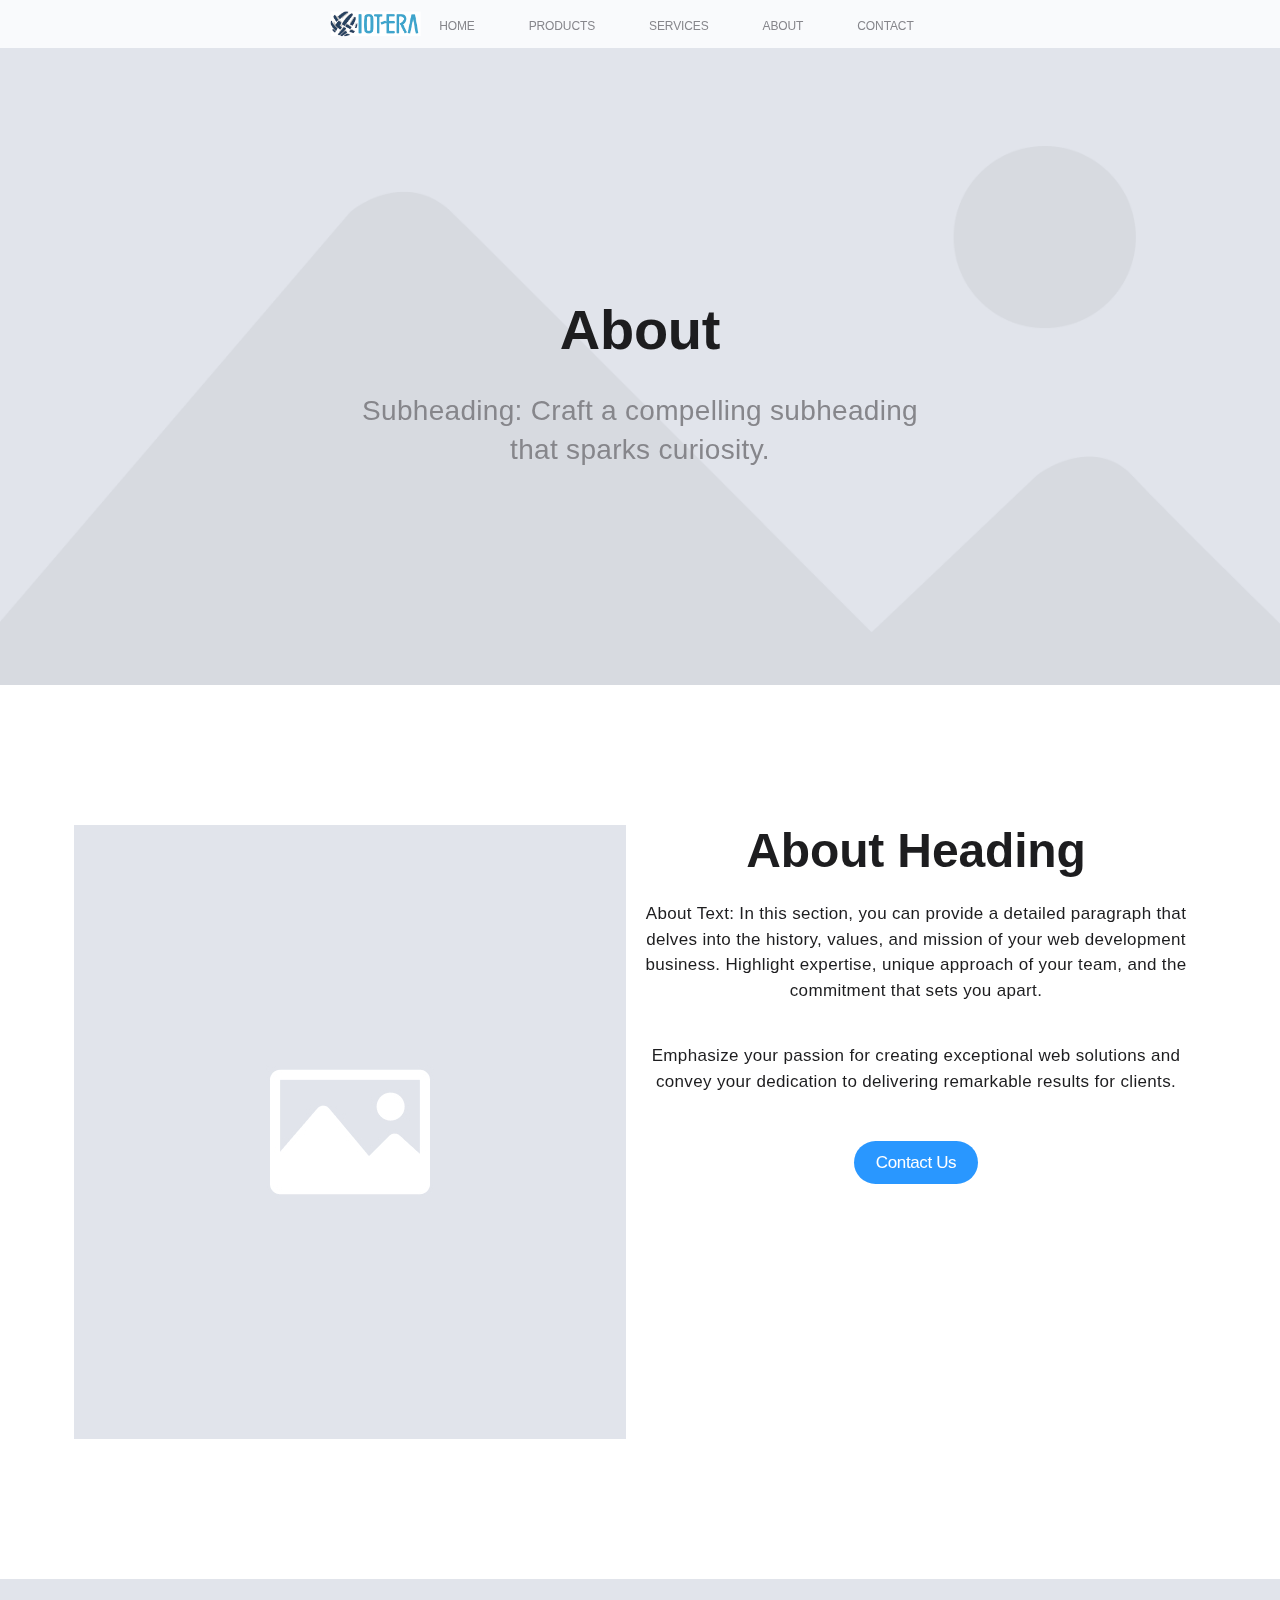
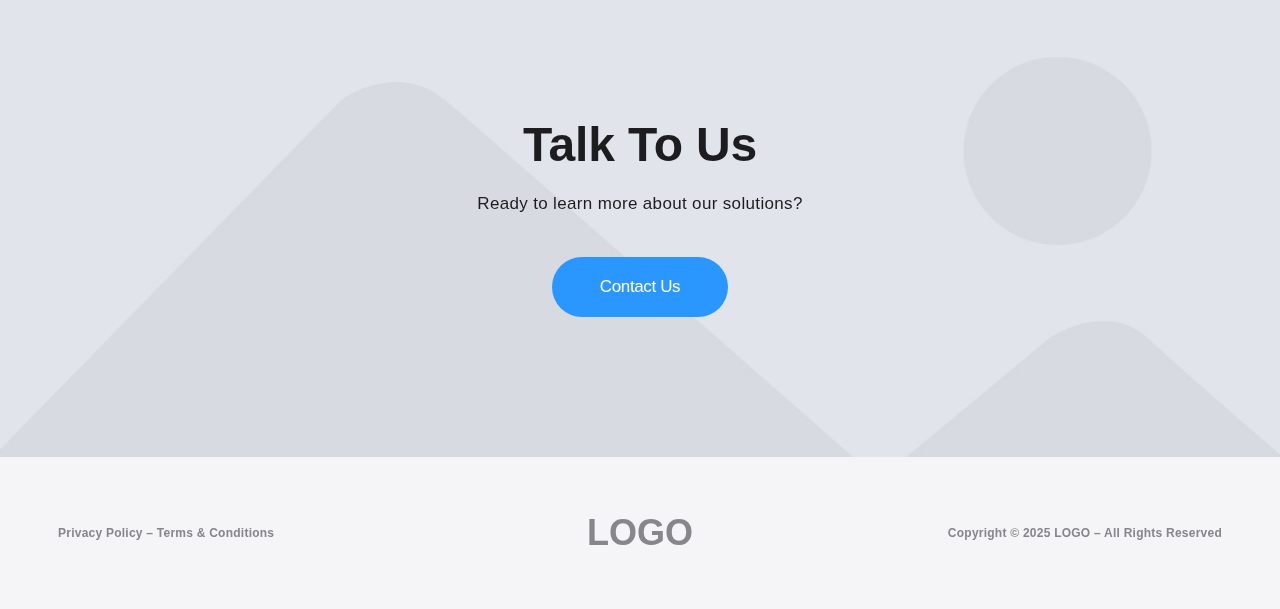
<file: about.html>
<!DOCTYPE html>
<html lang="en">

<head>
  <meta charset="UTF-8" />
  <meta name="viewport" content="width=device-width, initial-scale=1.0" />
  <link rel="icon" type="image/png" href="Images/ioterafavicon.png" />
  <title>ABOUT</title>
  <link rel="stylesheet" href="css/style.css" />
</head>

<body>
  <div class="wrapper">
    <header class="header">
      <div class="header__container">
        <a href="index.html" class="header__logo logo">
          <img src="Images/IoteraLogoChoped.png" alt="Iotera Logo" height="50">
        </a>
        <div class="header__navigation">
          <div class="header__menu menu">
            <nav class="menu__body">
              <ul class="menu__list">
                <li class="menu__item"><a href="index.html" class="menu__link">Home</a></li>
                <li class="menu__item"><a href="products.html" class="menu__link">Products</a></li>
                <li class="menu__item"><a href="services.html" class="menu__link">Services</a></li>
                <li class="menu__item"><a href="about.html" class="menu__link">About</a></li>
                <li class="menu__item"><a href="contact.html" class="menu__link">Contact</a></li>
              </ul>
            </nav>
          </div>
          <div class="header__actions actions-header">
            <button type="button" class="menu__icon icon-menu"><span></span></button>
          </div>
        </div>
      </div>
    </header>
    <main class="page">
      <section class="page__main main main_about main_pages">
        <div class="main__container main__container_pages">
          <h1 class="main__title">About</h1>
          <div class="main__text main__text_pages">
            Subheading: Craft a compelling subheading that sparks curiosity.
          </div>
        </div>
      </section>
      <section class="page__about about">
        <div class="about__container">
          <div class="about__image"><img src="img/about/placeholder_about.jpg" alt="img" /></div>
          <div class="about__content">
            <h2 class="about__title title">About Heading</h2>
            <div class="about__text">
              <p>
                About Text: In this section, you can provide a detailed paragraph that delves into the history,
                values, and mission of your web development business. Highlight expertise, unique approach of your
                team, and the commitment that sets you apart.
              </p>
              <p>
                Emphasize your passion for creating exceptional web solutions and convey your dedication to delivering
                remarkable results for clients.
              </p>
            </div>
            <a href="contact.html" class="about__button button">Contact Us</a>
          </div>
        </div>
      </section>
      <section class="page__outro outro outro_about">
        <div class="outro__container">
          <h2 class="outro__title title">Talk To Us</h2>
          <div class="outro__text">Ready to learn more about our solutions?</div>
          <a href="contact.html" class="outro__button button">Contact Us</a>
        </div>
      </section>
    </main>
    <footer class="footer">
      <div class="footer__container">
        <a href="privacy-policy.html" class="footer__policy">Privacy Policy – Terms & Conditions</a>
        <a href="index.html" class="footer__logo logo">LOGO</a>
        <div class="footer__copyright">Copyright © 2025 LOGO – All Rights Reserved</div>
      </div>
    </footer>
  </div>
  <script src="js/script.js"></script>
</body>

</html>
</file>
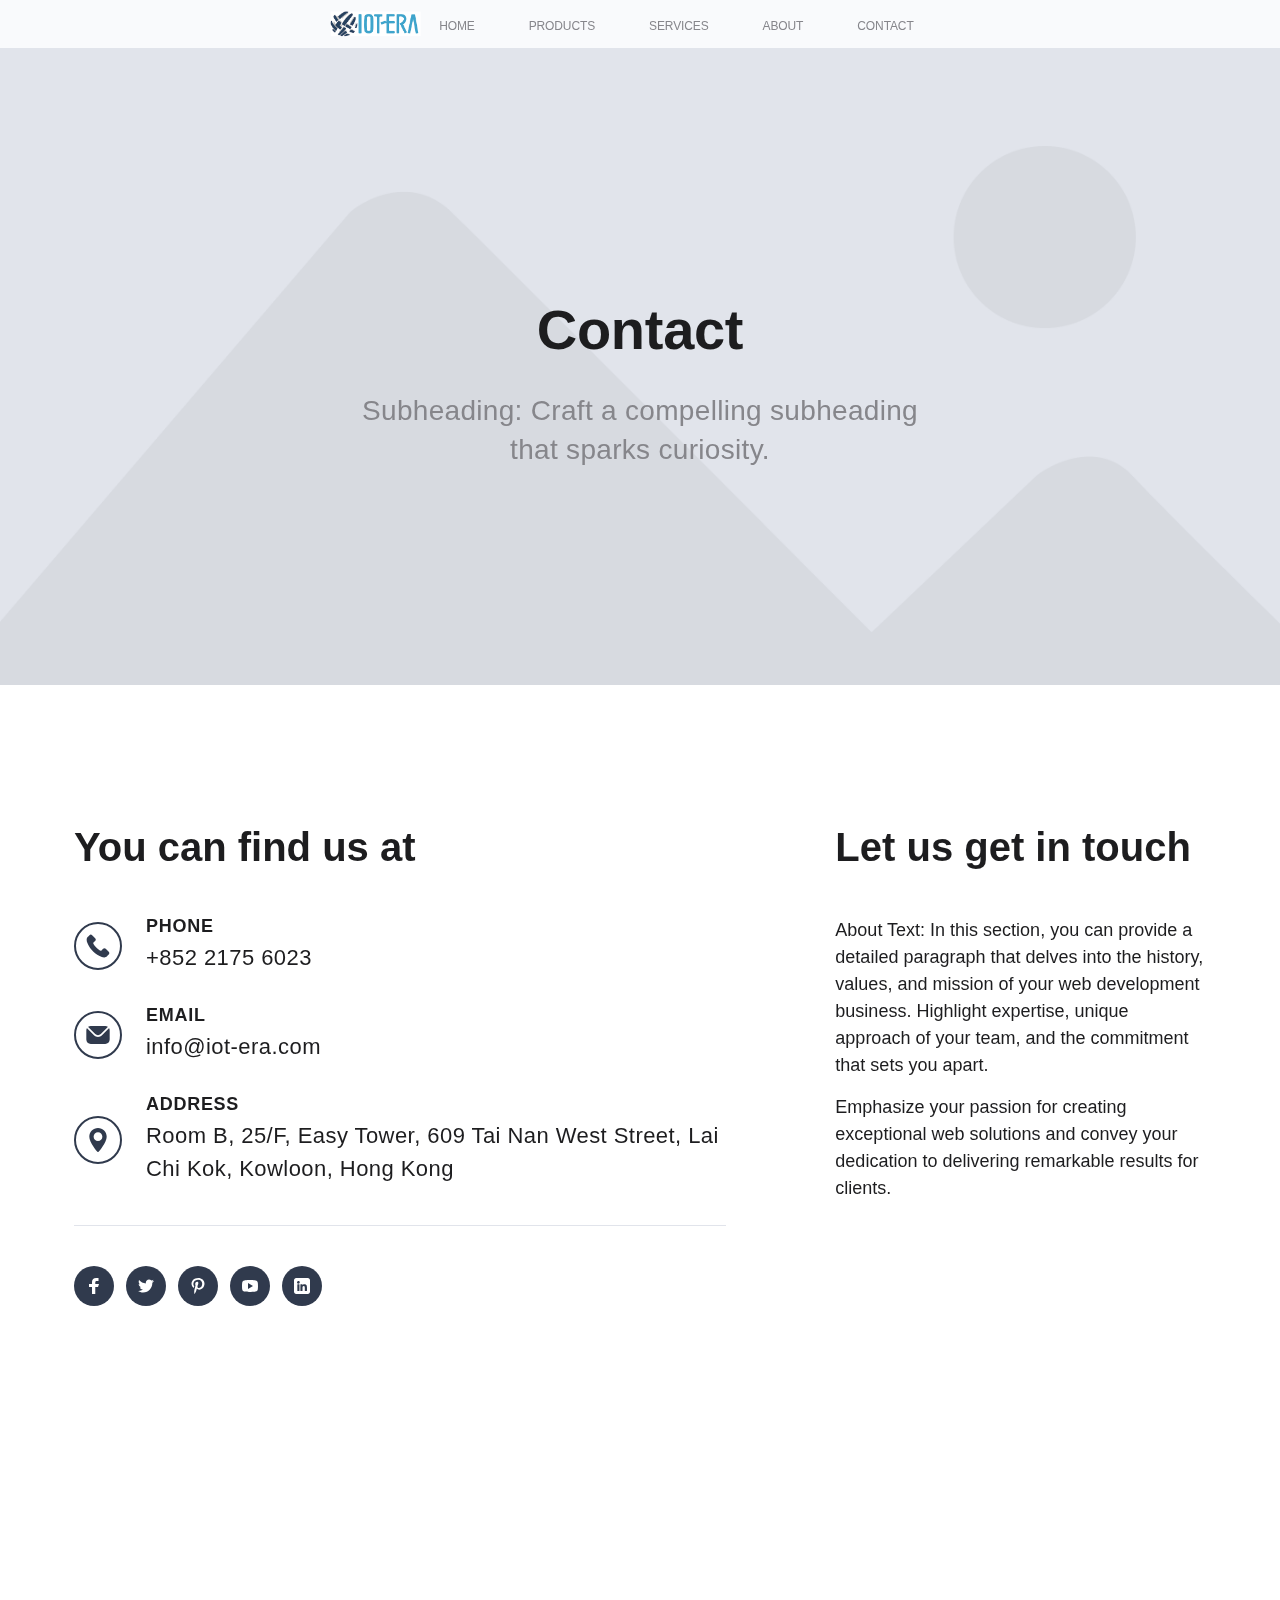
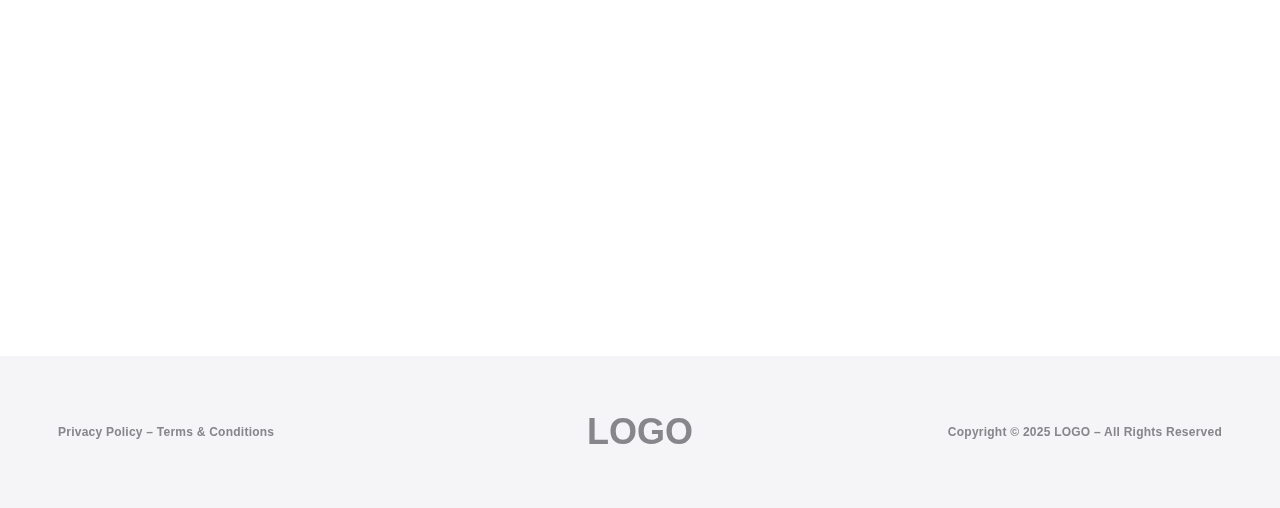
<file: contact.html>
<!DOCTYPE html>
<html lang="en">

<head>
  <meta charset="UTF-8" />
  <meta name="viewport" content="width=device-width, initial-scale=1.0" />
  <link rel="icon" type="image/png" href="Images/ioterafavicon.png" />
  <title>CONTACT</title>
  <link rel="stylesheet" href="css/style.css" />
</head>

<body>
  <div class="wrapper">
    <header class="header">
      <div class="header__container">
        <a href="index.html" class="header__logo logo">
          <img src="Images/IoteraLogoChoped.png" alt="Iotera Logo" height="50">
        </a>
        <div class="header__navigation">
          <div class="header__menu menu">
            <nav class="menu__body">
              <ul class="menu__list">
                <li class="menu__item"><a href="index.html" class="menu__link">Home</a></li>
                <li class="menu__item"><a href="products.html" class="menu__link">Products</a></li>
                <li class="menu__item"><a href="services.html" class="menu__link">Services</a></li>
                <li class="menu__item"><a href="about.html" class="menu__link">About</a></li>
                <li class="menu__item"><a href="contact.html" class="menu__link">Contact</a></li>
              </ul>
            </nav>
          </div>
          <div class="header__actions actions-header">
            <button type="button" class="menu__icon icon-menu"><span></span></button>
          </div>
        </div>
      </div>
    </header>
    <main class="page">
      <section class="page__main main main_contact main_pages">
        <div class="main__container main__container_pages">
          <h1 class="main__title">Contact</h1>
          <div class="main__text main__text_pages">
            Subheading: Craft a compelling subheading that sparks curiosity.
          </div>
        </div>
      </section>
      <section class="page__contact contact">
        <div class="contact__container">
          <div class="contact__contacts">
            <h2 class="contact__title">You can find us at</h2>
            <div class="contact__connect connect-contact">
              <a href="tel:+85221756023" class="connect-contact__item">
                <div class="connect-contact__icon"><img src="img/contact/phone.svg" alt="ico" /></div>
                <div class="connect-contact__content">
                  <h3 class="connect-contant__type">Phone</h3>
                  <div class="connect-contact__label">+852 2175 6023</div>
                </div>
              </a>
              <a href="mailto:info@iot-era.com" class="connect-contact__item">
                <div class="connect-contact__icon"><img src="img/contact/email.svg" alt="ico" /></div>
                <div class="connect-contact__content">
                  <h3 class="connect-contant__type">Email</h3>
                  <div class="connect-contact__label">info@iot-era.com</div>
                </div>
              </a>
              <a href="https://maps.google.com/?q=Room+B,+25/F,+Easy+Tower,+609+Tai+Nan+West+Street,+Lai+Chi+Kok,+Kowloon,+Hong+Kong"
                class="connect-contact__item">
                <div class="connect-contact__icon"><img src="img/contact/address.svg" alt="ico" /></div>
                <div class="connect-contact__content">
                  <h3 class="connect-contant__type">Address</h3>
                  <div class="connect-contact__label">Room B, 25/F, Easy Tower, 609 Tai Nan West Street, Lai Chi Kok, Kowloon, Hong Kong</div>
                </div>
              </a>
            </div>
            <div class="contact__links">
              <a href="https://facebook.com/iotera" class="contact__link"><img src="img/contact/fb.svg" alt="Facebook" /></a>
              <a href="https://twitter.com/iotera" class="contact__link"><img src="img/contact/tw.svg" alt="Twitter" /></a>
              <a href="https://instagram.com/iotera" class="contact__link"><img src="img/contact/ig.svg" alt="Instagram" /></a>
              <a href="https://youtube.com/iotera" class="contact__link"><img src="img/contact/youtube.svg" alt="YouTube" /></a>
              <a href="https://linkedin.com/company/iotera" class="contact__link"><img src="img/contact/in.svg" alt="LinkedIn" /></a>
            </div>
          </div>
          <div class="contact__info">
            <h2 class="contact__title">Let us get in touch</h2>
            <div class="contact__text">
              <p>
                About Text: In this section, you can provide a detailed paragraph that delves into the history,
                values, and mission of your web development business. Highlight expertise, unique approach of your
                team, and the commitment that sets you apart.
              </p>
              <p>
                Emphasize your passion for creating exceptional web solutions and convey your dedication to delivering
                remarkable results for clients.
              </p>
            </div>
          </div>
        </div>
      </section>
      <section class="page__map map">
        <iframe
          src="https://www.google.com/maps/embed?pb=!1m18!1m12!1m3!1d918.6415256754499!2d114.14769147507726!3d22.335775979666147!2m3!1f0!2f0!3f0!3m2!1i1024!2i768!4f13.1!3m3!1m2!1s0x340400b33ea59f2f%3A0x8eb48bf0a48f0521!2sEasy%20Tower%2C%20609%20Tai%20Nan%20W%20St%2C%20Lai%20Chi%20Kok%2C%20Hong%20Kong!5e0!3m2!1sen!2s!4v1710840955084!5m2!1sen!2s"
          width="100%" height="450" style="border:0;" allowfullscreen="" loading="lazy"
          referrerpolicy="no-referrer-when-downgrade">
        </iframe>
      </section>
    </main>
    <footer class="footer">
      <div class="footer__container">
        <a href="privacy-policy.html" class="footer__policy">Privacy Policy – Terms & Conditions</a>
        <a href="index.html" class="footer__logo logo">LOGO</a>
        <div class="footer__copyright">Copyright © 2025 LOGO – All Rights Reserved</div>
      </div>
    </footer>
  </div>
  <script src="js/script.js"></script>
</body>

</html>
</file>
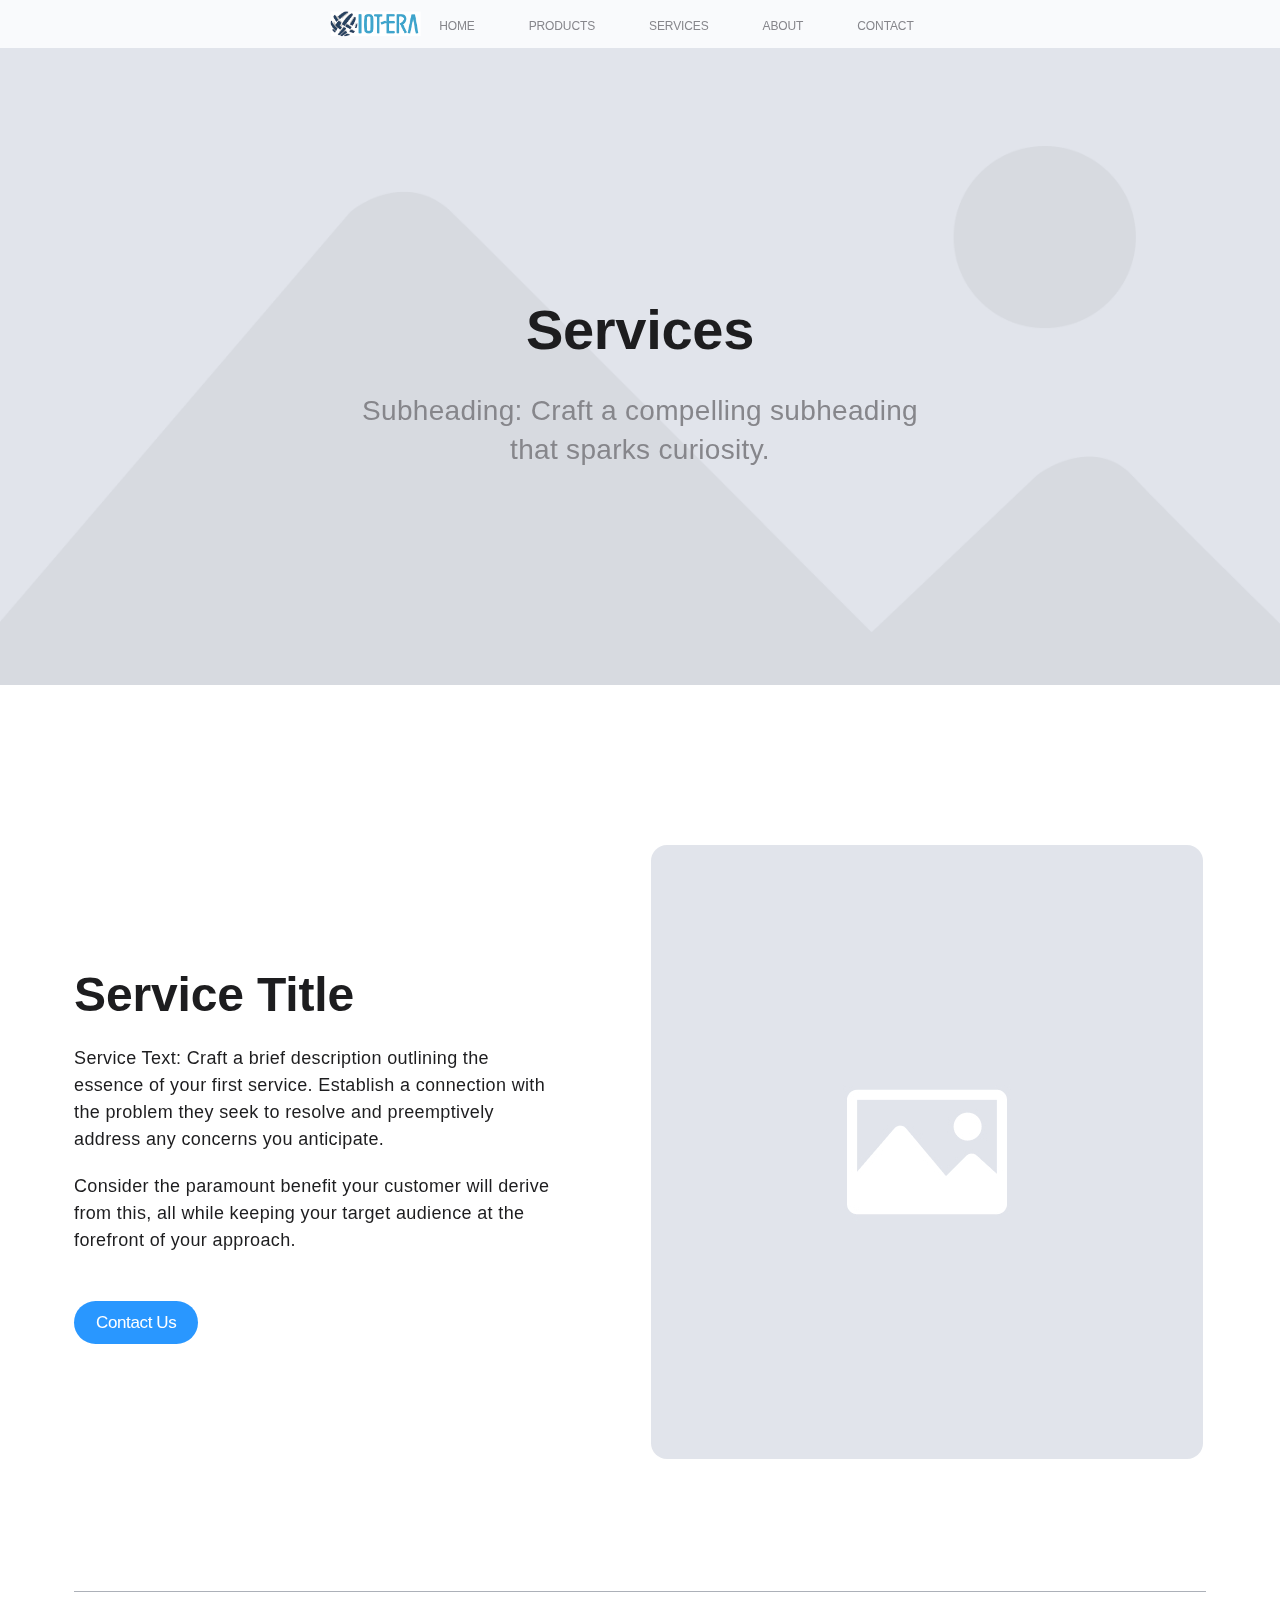
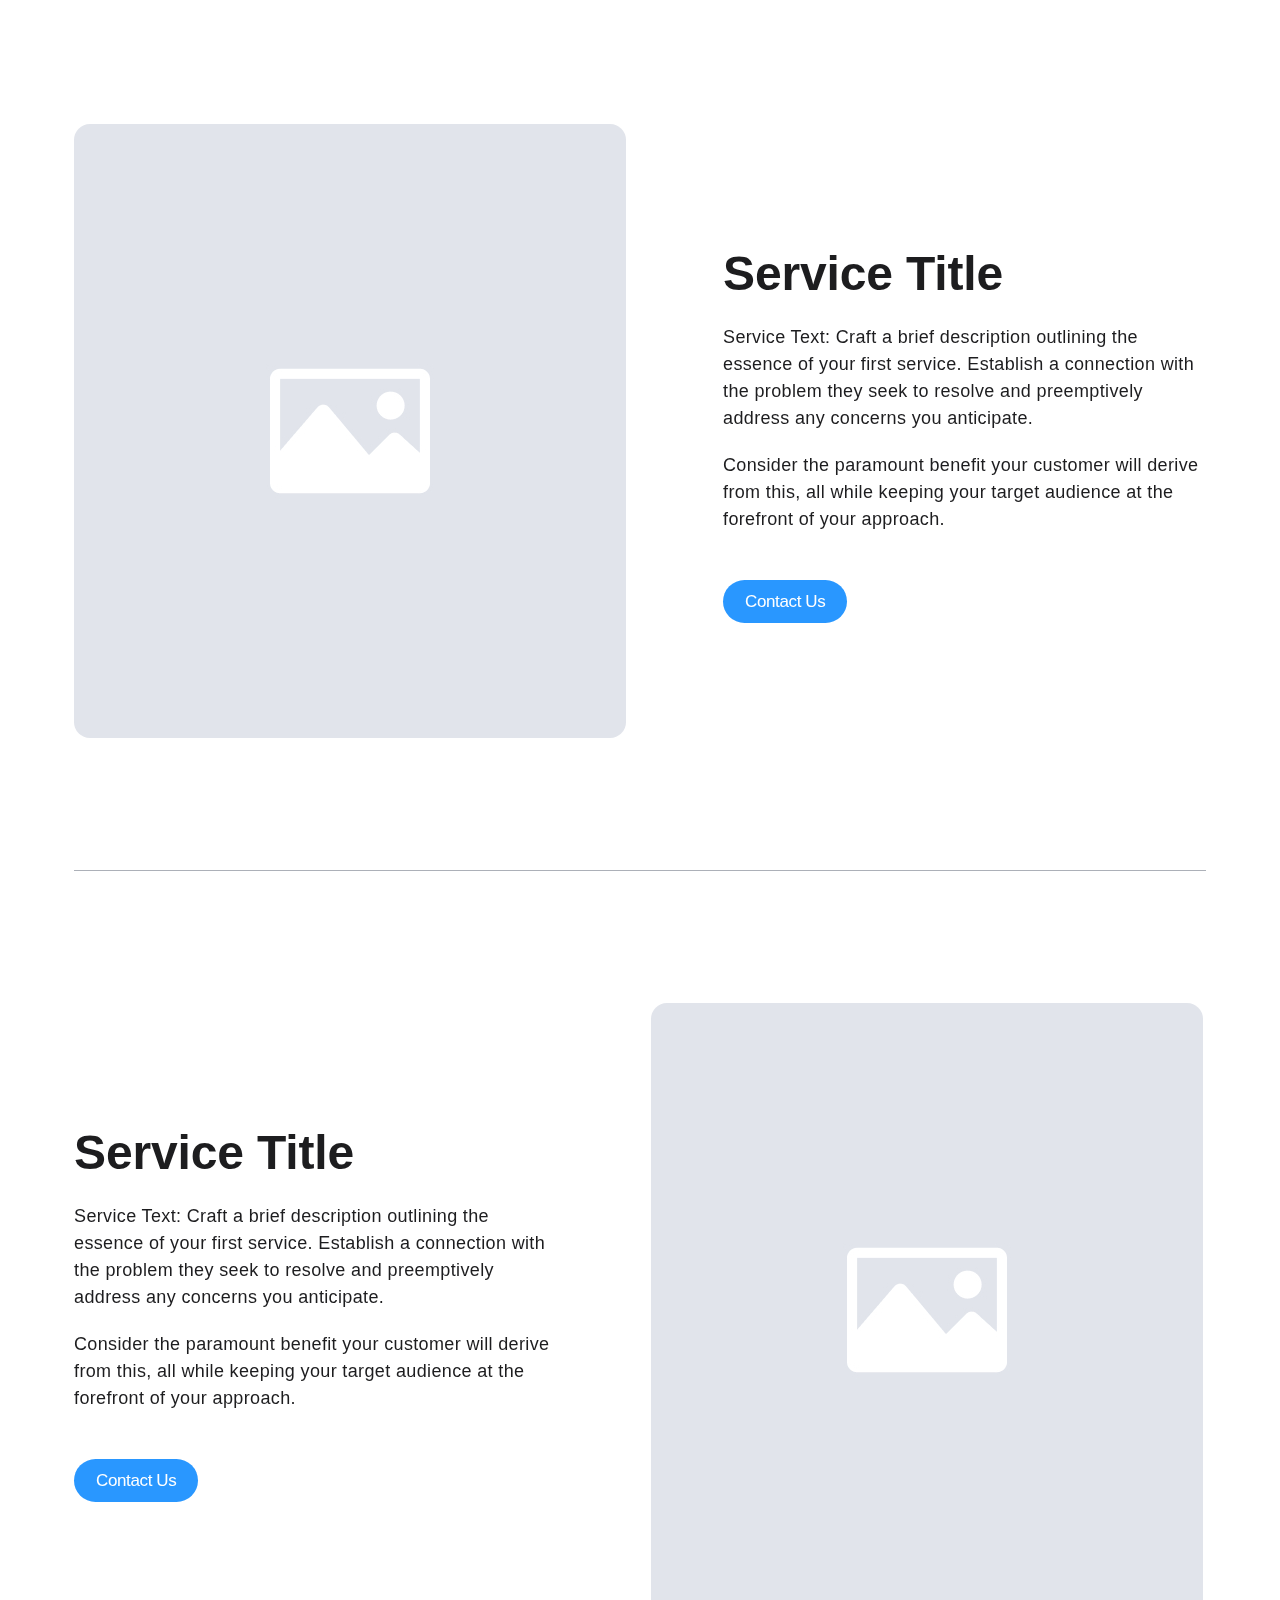
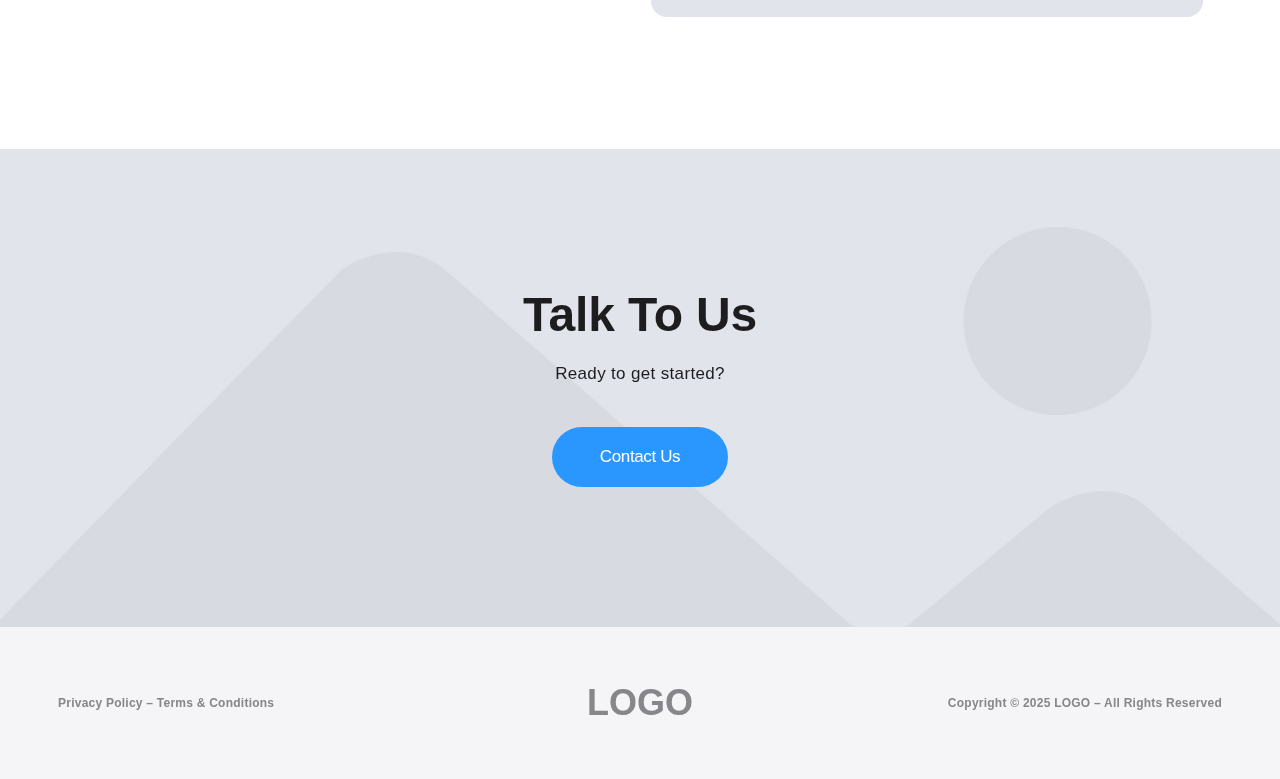
<file: services.html>
<!DOCTYPE html>
<html lang="en">

<head>
  <meta charset="UTF-8" />
  <meta name="viewport" content="width=device-width, initial-scale=1.0" />
  <link rel="icon" type="image/png" href="Images/ioterafavicon.png" />
  <title>SERVICES</title>
  <link rel="stylesheet" href="css/style.css" />
</head>

<body>
  <div class="wrapper">
    <header class="header">
      <div class="header__container">
        <a href="index.html" class="header__logo logo">
          <img src="Images/IoteraLogoChoped.png" alt="Iotera Logo" height="50">
        </a>
        <div class="header__navigation">
          <div class="header__menu menu">
            <nav class="menu__body">
              <nav class="menu__body">
                <ul class="menu__list">
                  <li class="menu__item"><a href="index.html" class="menu__link">Home</a></li>
                  <li class="menu__item"><a href="products.html" class="menu__link">Products</a></li>
                  <li class="menu__item"><a href="services.html" class="menu__link">Services</a></li>
                  <li class="menu__item"><a href="about.html" class="menu__link">About</a></li>
                  <li class="menu__item"><a href="contact.html" class="menu__link">Contact</a></li>
                </ul>
              </nav>
            </nav>
          </div>
          <div class="header__actions actions-header">
            <button type="button" class="menu__icon icon-menu"><span></span></button>
          </div>
        </div>
      </div>
    </header>
    <main class="page">
      <section class="page__main main main_services main_pages">
        <div class="main__container main__container_pages">
          <h1 class="main__title">Services</h1>
          <div class="main__text main__text_pages">
            Subheading: Craft a compelling subheading that sparks curiosity.
          </div>
        </div>
      </section>
      <section class="page__services services-page">
        <div class="services-page__container">
          <div class="services-page__item">
            <div class="services-page__column">
              <div class="services-page__content">
                <h2 class="services-page__title title">Service Title</h2>
                <div class="services-page__text">
                  <p>
                    Service Text: Craft a brief description outlining the essence of your first service. Establish a
                    connection with the problem they seek to resolve and preemptively address any concerns you
                    anticipate.
                  </p>
                  <p>
                    Consider the paramount benefit your customer will derive from this, all while keeping your target
                    audience at the forefront of your approach.
                  </p>
                </div>
                <a href="contact.html" class="services-page__button button">Contact Us</a>
              </div>
              <div class="services-page__img">
                <img src="img/services/services_page_placeholder.jpg" alt="img" />
              </div>
            </div>
          </div>
          <div class="services-page__item">
            <div class="services-page__column">
              <div class="services-page__img">
                <img src="img/services/services_page_placeholder.jpg" alt="img" />
              </div>
              <div class="services-page__content">
                <h2 class="services-page__title title">Service Title</h2>
                <div class="services-page__text">
                  <p>
                    Service Text: Craft a brief description outlining the essence of your first service. Establish a
                    connection with the problem they seek to resolve and preemptively address any concerns you
                    anticipate.
                  </p>
                  <p>
                    Consider the paramount benefit your customer will derive from this, all while keeping your target
                    audience at the forefront of your approach.
                  </p>
                </div>
                <a href="contact.html" class="services-page__button button">Contact Us</a>
              </div>
            </div>
          </div>
          <div class="services-page__item">
            <div class="services-page__column">
              <div class="services-page__content">
                <h2 class="services-page__title title">Service Title</h2>
                <div class="services-page__text">
                  <p>
                    Service Text: Craft a brief description outlining the essence of your first service. Establish a
                    connection with the problem they seek to resolve and preemptively address any concerns you
                    anticipate.
                  </p>
                  <p>
                    Consider the paramount benefit your customer will derive from this, all while keeping your target
                    audience at the forefront of your approach.
                  </p>
                </div>
                <a href="contact.html" class="services-page__button button">Contact Us</a>
              </div>
              <div class="services-page__img">
                <img src="img/services/services_page_placeholder.jpg" alt="img" />
              </div>
            </div>
          </div>
        </div>
      </section>
      <section class="page__outro outro outro_services">
        <div class="outro__container">
          <h2 class="outro__title title">Talk To Us</h2>
          <div class="outro__text">Ready to get started?</div>
          <a href="contact.html" class="outro__button button">Contact Us</a>
        </div>
      </section>
    </main>
    <footer class="footer">
      <div class="footer__container">
        <a href="#" class="footer__policy">Privacy Policy – Terms & Conditions</a>
        <a href="" class="footer__logo logo">LOGO</a>
        <div class="footer__copyright">Copyright © 2025 LOGO – All Rights Reserved</div>
      </div>
    </footer>
  </div>
  <script src="js/script.js"></script>
</body>

</html>
</file>
<file: css/style.css>
@import url("../css/reset.css");

@import url("https://fonts.googleapis.com/css?family=Inter:regular,500,600,700&display=swap");

/* ************COMMON************ */

:root {
  --apple-black: #1d1d1f;
  --apple-gray: #86868b;
  --apple-blue: #2997ff;
  --apple-white: #f5f5f7;
}

.logo {
  font-weight: 700;
  font-size: 2.25rem;
}

body {
  font-family: -apple-system, BlinkMacSystemFont, "SF Pro Text", "Helvetica Neue", sans-serif;
  font-size: 17px;
  line-height: 1.47059;
  color: var(--apple-black);
  -webkit-font-smoothing: antialiased;
}

[class*="__container"] {
  max-width: 72.624rem;
  margin: 0 auto;
  padding: 0 0.938rem;
}

.button {
  font-size: 17px;
  line-height: 1.17648;
  font-weight: 400;
  letter-spacing: -0.022em;
  border-radius: 980px;
  background: var(--apple-blue);
  color: #fff;
  padding: 12px 22px;
  min-width: 28px;
  transition: all 0.3s;
}

.button:hover {
  background-color: #0077ed;
}

.title {
  font-family: "SF Pro Display", -apple-system, BlinkMacSystemFont, sans-serif;
  font-size: 48px;
  line-height: 1.08349;
  font-weight: 600;
  letter-spacing: -0.003em;
}

.wrapper {
  min-height: 100%;
  display: -webkit-box;
  display: -ms-flexbox;
  display: flex;
  -webkit-box-orient: vertical;
  -webkit-box-direction: normal;
  -ms-flex-direction: column;
  flex-direction: column;
  overflow: hidden;
}

/* ************HEADER************ */

.header {
  position: absolute;
  top: 0;
  left: 0;
  width: 100%;
  background: rgba(255, 255, 255, 0.8);
  backdrop-filter: saturate(180%) blur(20px);
  z-index: 1000;
  height: 48px;
  display: flex;
  align-items: center;
}

.header__container {
  display: flex;
  align-items: center;
  justify-content: space-between;
  min-height: 44px;
  flex-wrap: wrap;
  max-width: 1400px;
  padding: 0 20px;
}

.header__logo {
  position: relative;
  z-index: 2;
  display: flex;
  align-items: center;
}

.header__logo img {
  height: 32px;
  width: auto;
}

.header__navigation {
  display: flex;
  align-items: center;
  gap: 1.5rem;
  flex-wrap: wrap;
}

.menu__body {
  display: flex;
  align-items: center;
  gap: 0.5rem;
}

.menu__link {
  font-size: 12px;
  font-weight: 400;
  letter-spacing: -0.01em;
  color: var(--apple-gray);
  transition: color 0.3s;
  text-transform: uppercase;
  padding: 12px 15px;
}

.menu__link:hover {
  color: var(--apple-black);
}

.actions-header {
  display: flex;
  align-items: center;
  gap: 0.624rem;
}

.icon-menu {
  display: none;
}

.actions-header__button {
  font-weight: 600;
  display: inline-block;
  padding: 0.75rem 1.5rem;
  border: 2px solid var(--apple-blue);
  color: var(--apple-blue);
  border-radius: 30px;
  transition: all 0.3s;
  position: relative;
  z-index: 2;
}

.actions-header__button:hover {
  background-color: var(--apple-blue);
  color: #fff;
}

/* ****************PAGES**************** */
.page__main {
  padding-bottom: 160px;
}

/* *****************HOME**************** */

.main {
  background-color: #ffffff;
  min-height: 100vh;
}

.main__container {
  display: flex;
  flex-direction: column;
  justify-content: center;
  align-items: center;
  text-align: center;
  padding-top: 19.188rem;
}

.main__title {
  font-size: 56px;
  line-height: 1.07143;
  font-weight: 600;
  letter-spacing: -0.005em;
  margin-bottom: 2rem;
}

.main__text {
  margin-bottom: 3.5rem;
  max-width: 33.375rem;
  font-size: 28px;
  line-height: 1.381;
  letter-spacing: .011em;
  color: var(--apple-gray);
}

.main__button {
  font-weight: 600;
  display: inline-block;
  padding: 1.25rem 3rem;
  border-radius: 30px;
  transition: all 0.3s;
  color: #fff;
  background-color: var(--apple-blue);
  letter-spacing: 0.02em;
  font-size: 1.375rem;
  line-height: 110%;
}

.main__button:hover {
  background-color: #0077ed;
}

.outro_home {
  background: url("../img/home/hero_placeholder.jpg") center / cover no-repeat;
}

/* ************ABOUT**************** */

.main_about {
  background: url("../img/about/background_placeholder.png") center / cover no-repeat;
}

.about__container {
  display: flex;
  justify-content: center;
  padding-top: 8.75rem;
  padding-bottom: 8.75rem;
}

.about__content {
  max-width: 800px;
  text-align: center;
}

.about__title {
  margin-bottom: 1.5rem;
}

.about__text {
  letter-spacing: 0.02em;
  line-height: 150%;
  margin-bottom: 3.5rem;
}

.about__text p:not(:last-child) {
  margin-bottom: 2.5rem;
}

.outro_about {
  background: url("../img/about/hero_placeholder.jpg") center / cover no-repeat;
}

/* **************SERVICES**************** */

.main_services {
  background: url("../img/services/background_placeholder.png") center / cover no-repeat;
}

.services {
  background: #fff;
}

.services__container {
  padding-top: 8.75rem;
  padding-bottom: 8.75rem;
}

.services__title {
  text-align: center;
  margin-bottom: 5rem;
}

.services__row {
  display: flex;
  justify-content: center;
  gap: 2rem;
  flex-wrap: nowrap;
  margin: 0 auto;
  max-width: 1400px;
}

.services__column {
  flex: 1;
  min-width: 250px;
  max-width: 350px;
}

.item-services {
  height: 100%;
  display: flex;
  flex-direction: column;
  align-items: center;
  text-align: center;
}

.item-services:hover {
  transform: translateY(-5px);
}

.item-services__image {
  margin-bottom: 2rem;
  width: 100%;
  height: 180px;
  display: flex;
  justify-content: center;
  align-items: center;
}

.item-services__image img {
  max-width: 100%;
  height: 100%;
  object-fit: contain;
  border-radius: 16px;
  padding: 10px;
}

.item-services__title {
  font-size: 1.5rem;
  font-weight: 600;
  margin-bottom: 0.75rem;
}

.item-services__text {
  max-width: 21.5rem;
  line-height: 150%;
  margin-bottom: 2rem;
  flex-grow: 1;
  letter-spacing: 0.02em;
  color: var(--apple-gray);
}

.item-services__button {
  background-color: inherit;
  border: 2px solid var(--apple-blue);
  color: var(--apple-blue);
}

.item-services__button:hover {
  background-color: var(--apple-blue);
  color: #fff;
}

.outro_services {
  background: url("../img/services/hero_placeholder.jpg") center / cover no-repeat;
}

/* ************TESTIMONIAL**************** */

.testimonial__container {
  display: flex;
  justify-content: center;
  align-items: center;
  text-align: center;
  flex-direction: column;
  padding-top: 8.75rem;
  padding-bottom: 8.75rem;
  background: var(--apple-white);
}

.testiomonial__caption {
  margin-bottom: 4rem;
  font-weight: 600;
  text-transform: uppercase;
}

.testimonial__title {
  margin-bottom: 4rem;
  font-size: 2rem;
  max-width: 40.75rem;
  line-height: 136%;
  font-weight: 500;
}

.item-testimonial__image {
  max-width: 64px;
  margin: 0 auto;
  margin-bottom: 1.063rem;
  height: 64px;
}

.item-testimonial__image img {
  width: 100%;
  height: 100%;
  object-fit: cover;
  border-radius: 50%;
}

.item-testimonial__title {
  margin-bottom: 0.25rem;
  font-weight: 600;
}

.item-testimonial__caption {
  font-size: 0.938rem;
}

/* ****************OUTRO**************** */

.outro__container {
  padding-top: 8.75rem;
  padding-bottom: 8.75rem;
  display: flex;
  flex-direction: column;
  justify-content: center;
  align-items: center;
  text-align: center;
}

.outro__title {
  margin-bottom: 1.25rem;
}

.outro__text {
  max-width: 33.625rem;
  line-height: 150%;
  margin-bottom: 2.5rem;
  letter-spacing: 0.02em;
}

.outro__button {
  padding: 1.25rem 3rem;
}

/* ****************FOOTER**************** */

.footer {
  background: var(--apple-white);
  font-size: 12px;
  line-height: 1.33337;
  font-weight: 400;
  color: var(--apple-gray);
}

.footer__container {
  padding-top: 3.25rem;
  padding-bottom: 3.25rem;
  max-width: 74.624rem;
  display: grid;
  grid-template-columns: 1fr auto 1fr;
  align-items: center;
}

.footer__policy {
  font-weight: 600;
  letter-spacing: 0.02em;
  justify-self: start;
}

.footer__logo {
  justify-self: center;
}

.footer__copyright {
  font-weight: 600;
  letter-spacing: 0.02em;
  justify-self: end;
}

/* ****************ABOUT PAGE**************** */
.main__text_pages {
  max-width: 37.5rem;
}

.main__container_pages {
  padding-top: 300px;
}

.main_pages {
  background-color: var(--apple-white);
  min-height: 676px !important;
}

/* ****************SERVICES PAGE**************** */
.services-page__container {
  padding-top: 160px;
}

.services-page__item {
  margin-bottom: 132px;
}

.services-page__item:not(:last-child) {
  padding-bottom: 132px;
  margin-bottom: 132px;
  border-bottom: 1px solid rgba(48, 58, 77, 0.4);
}

.services-page__column {
  display: flex;
  align-items: center;
  gap: 97px;
}

.services-page__title {
  margin-bottom: 24px;
}

.services-page__text {
  margin-bottom: 56px;
  max-width: 480px;
  font-size: 18px;
  line-height: 150%;
  letter-spacing: 0.02em;
}

.services-page__text p:not(:last-child) {
  margin-bottom: 20px;
}

.services-page__img {
  max-width: 552px;
  height: 614px;
}

.services-page__img img {
  width: 100%;
  height: 100%;
  object-fit: cover;
  border-radius: 16px;
}

/* ****************CONTACT PAGE****************/

.main_contact {
  background: url("../img/contact/background_placeholder.png") center / cover no-repeat;
}

.contact__container {
  display: flex;
  justify-content: space-between;
  gap: 109px;
  padding-top: 140px;
  padding-bottom: 140px;
}

.contact__title {
  margin-bottom: 48px;
  font-weight: 600;
  line-height: 110%;
  font-size: 40px;
}

.connect-contact {
  display: flex;
  flex-direction: column;
  align-items: start;
  row-gap: 32px;
  margin-bottom: 40px;
  padding-bottom: 40px;
  border-bottom: 1px solid #e1e4eb;
}

.connect-contact__item {
  display: inline-flex;
  align-items: center;
  gap: 24px;
}

.connect-contant__type {
  margin-bottom: 4px;
  font-size: 18px;
  font-weight: 600;
  letter-spacing: 0.04em;
  line-height: 110%;
  text-transform: uppercase;
}

.connect-contact__label {
  font-size: 22px;
  line-height: 150%;
  letter-spacing: 0.02em;
}

.contact__links {
  display: flex;
  align-items: center;
  gap: 12px;
}

.contact__text {
  max-width: 545px;
  font-size: 18px;
  line-height: 150%;
}

.contact__text p:not(:last-child) {
  margin-bottom: 15px;
}

iframe {
  width: 100vw;
  height: 482px;
  filter: grayscale(100%);
}

/* **************REVIEWS PAGE**************** */
.reviews__container {
  padding-top: 160px;
  padding-bottom: 160px;
}

.reviews__row {
  display: grid;
  grid-template-columns: repeat(3, 1fr);
  column-gap: 24px;
  row-gap: 96px;
}

.reviews__column {
  border: 1px solid #e1e4eb;
  border-radius: 8px;
}

.reviews__item {
  padding-top: 48px;
  padding-bottom: 56px;
  padding-right: 32px;
  padding-left: 32px;
}

.item-reviews {
  text-align: center;
  display: flex;
  flex-direction: column;
  justify-content: center;
  align-items: center;
}

.item-reviews__img {
  max-width: 46px;
  height: 36px;
  margin: 0 auto;
  margin-bottom: 46px;
}

.item-reviews__img img {
  width: 100%;
  height: 100%;
  object-fit: cover;
}

.item-reviews__text {
  margin-bottom: 40px;
  font-size: 18px;
  letter-spacing: 0.02em;
  line-height: 150%;
}

.item-reviews__author {
  font-weight: 600;
  font-size: 18px;
  letter-spacing: 0.01em;
  margin-bottom: 10px;
}

.item-reviews__geo {
  font-size: 14px;
  letter-spacing: 0.002em;
}

/* ******************PRICING PAGE******************** */
.pricing__container {
  padding-top: 140px;
  padding-bottom: 140px;
  display: flex;
  flex-direction: column;
  justify-content: center;
  align-items: center;
}

.pricing__caption {
  font-size: 24px;
  font-weight: 600;
  margin-bottom: 12px;
  letter-spacing: 4%;
}

.pricing__title {
  font-weight: 600;
  font-size: 72px;
  margin-bottom: 24px;
}

.pricing__text {
  font-size: 22px;
  letter-spacing: 2%;
  margin-bottom: 88px;
}

.pricing__row {
  display: flex;
  align-items: start;
  gap: 24px;
}

.pricing__column {
  border: 2px solid #e1e4eb;
  border-radius: 8px;
}

.pricing__item {
  padding: 40px;
  padding-bottom: 48px;
}

.item-pricing__info {
  padding-bottom: 32px;
  border-bottom: 1px solid #e1e4eb;
  margin-bottom: 32px;
}

.item-pricing__label {
  font-weight: 600;
  font-size: 18px;
  letter-spacing: 1%;
  margin-bottom: 16px;
}

.item-pricing__cost {
  font-size: 72px;
  font-weight: 600;
  margin-bottom: 16px;
}

.item-pricing__list {
  margin-bottom: 64px;
}

.item-pricing__item {
  display: flex;
  align-items: center;
  gap: 6px;
}

.item-pricing__item::before {
  content: "";
  background: url("../img/pricing/check.svg") 0 0 no-repeat;
  width: 16px;
  height: 18px;
}

.item-pricing__item:not(:last-child) {
  margin-bottom: 12px;
}

.item-pricing__button {
  display: inline-block;
  font-size: 22px;
  letter-spacing: 2%;
  font-weight: 600;
  color: #fff;
  padding: 20px 82px;
  background-color: var(--apple-blue);
  border-radius: 64px;
}

.item-pricing__button:hover {
  background-color: #0077ed;
}

.team {
  background-color: #e1e4eb;
}

.team__container {
  padding-top: 140px;
  padding-bottom: 140px;
  display: flex;
  flex-direction: column;
  justify-content: center;
  align-items: center;
}

.team__title {
  text-align: center;
  margin-bottom: 96px;
  max-width: 483px;
}

.team__row {
  display: grid;
  column-gap: 24px;
  row-gap: 96px;
  grid-template-columns: repeat(3, 1fr);
}

.team__item {
  display: flex;
  flex-direction: column;
  justify-content: center;
  align-items: center;
}

.item-team__img {
  max-width: 360px;
  height: 363px;
  margin-bottom: 40px;
}

.item-team__img img {
  width: 100%;
  height: 100%;
  border-radius: 8px;
  object-fit: cover;
}

.item-team__name {
  max-width: 186px;
  font-size: 32px;
  font-weight: 600;
  line-height: 120%;
  text-align: center;
  margin-bottom: 12px;
}

.item-team__role {
  display: flex;
  align-items: center;
  gap: 6px;
  margin-bottom: 26px;
  letter-spacing: 2%;
}

.item-team__role span {
  display: flex;
  align-items: center;
  gap: 6px;
}

.item-team__role span::after {
  content: "";
  background: url("../img/team/icons/star.svg") 0 0 no-repeat;
  width: 12px;
  height: 12px;
}

.item-team__text {
  font-size: 16px;
  text-align: center;
  letter-spacing: 2%;
  line-height: 150%;
  max-width: 328px;
  margin-bottom: 20px;
}

.item-team__icons {
  display: flex;
  align-items: center;
  gap: 12px;
}

/* *************FAQ PAGE************** */
.faqs__container {
  padding-top: 140px;
  padding-bottom: 140px;
}

.faqs__title {
  text-align: center;
  margin-bottom: 80px;
}

.spollers-faq__item {
  width: 100%;
}

.spollers-faq__item:not(:last-child) {
  margin-bottom: 24px;
}

.spollers-faq__button {
  display: inline-block;
  border: 2px solid #e1e4eb;
  display: flex;
  align-items: center;
  justify-content: space-between;
  width: 100%;
  border-radius: 8px;
}

.spollers-faq__button span {
  padding-left: 40px;
  padding-top: 32px;
  padding-bottom: 32px;
  font-weight: 600;
}

.spollers-faq__button img {
  padding-right: 34.5px;
}

.spollers-faq__text {
  max-height: 0;
  overflow: hidden;
  width: 100%;
  display: block;
}

.spollers-faq__item.active .spollers-faq__text {
  max-height: 1000px;
  max-height: calc(1000px + 16px);
}

.spollers-faq__item.active .spollers-faq__button {
  border-bottom: none;
  border-radius: 8px 8px 0px 0px;
}

.spollers-faq__item.active .spollers-faq__button span {
  padding-bottom: 32px;
}

.spollers-faq__item.active .spollers-faq__button img {
  transform: translate(-34px, 0px) rotate(180deg);
}

.spollers-faq__inner {
  padding-top: 20px;
  padding-left: 40px;
  border: 2px solid #e1e4eb;
  border-radius: 0px 0px 8px 8px;
  line-height: 150%;
  padding-bottom: 20px;
  border-top: none;
  padding-right: 100px;
}

/* ****************TEAM PAGE**************** */
.director__container {
  padding-top: 140px;
  padding-bottom: 140px;
  display: flex;
  align-items: center;
  gap: 96px;
}

.director__title {
  margin-bottom: 16px;
}

.director__role {
  font-size: 22px;
  letter-spacing: 2%;
  margin-bottom: 40px;
}

.director__text {
  letter-spacing: 2%;
  line-height: 150%;
  max-width: 480px;
}

.director__text p:not(:last-child) {
  margin-bottom: 20px;
}

.director__img {
  max-width: 552px;
  height: 614px;
}

.director__img img {
  width: 100%;
  height: 100%;
  object-fit: cover;
  border-radius: 16px;
}

/* ****************GALLERY**************** */
.gallery__container {
  padding-bottom: 140px;
  padding-top: 140px;
}

.gallery__row {
  display: grid;
  grid-template-columns: repeat(3, 1fr);
  column-gap: 24px;
  row-gap: 96px;
  margin-bottom: 96px;
  justify-items: center;
}

.gallery__item {
  max-width: 360px;
  height: 407px;
}

.gallery__item img {
  width: 100%;
  height: 100%;
  object-fit: cover;
  border-radius: 16px;
}

.gallery__paggination {
  display: flex;
  align-items: center;
  justify-content: center;
  align-items: center;
  gap: 42px;
}

.gallery__paggination button:first-child {
  transform: translate(0px, 5px);
}

.gallery__paggination button:last-child {
  transform: rotate(-180deg) translate(0px, 5px);
}

.gallery_active {
  color: #fff;
  padding: 10px 15px;
  background-color: var(--apple-blue);
  border-radius: 100px;
  display: inline-block;
}

/* ****************RESOURCES**************** */
.resources__container {
  padding-top: 140px;
  padding-bottom: 140px;
  display: grid;
  grid-template-columns: repeat(3, 1fr);
  column-gap: 24px;
  row-gap: 96px;
  justify-items: center;
}

.resources__img {
  max-width: 360px;
  height: 330px;
  margin-bottom: 32px;
}

.resources__img img {
  width: 100%;
  height: 100%;
  object-fit: cover;
  border-radius: 12px;
}

.resources__title {
  font-weight: 600;
  font-size: 24px;
  margin-bottom: 12px;
}

.resources__text {
  letter-spacing: 2%;
  line-height: 150%;
  max-width: 243px;
  margin-bottom: 32px;
}

.resources__button {
  background-color: #fff;
  color: var(--apple-blue);
  font-weight: 600;
  letter-spacing: 2%;
  border: 2px solid var(--apple-blue);
  border-radius: 64px;
}

/* ****************ADAPTIVE**************** */

@media (max-width: 1200px) {
  .services__row {
    flex-wrap: wrap;
    gap: 4rem;
  }
  
  .services__column {
    flex: 0 1 calc(50% - 2rem);
  }
}

@media (max-width: 768px) {
  .services__column {
    flex: 0 1 100%;
  }
}

@media (max-width: 992px) {
  .services__row {
    flex-direction: column;
    align-items: center;
    gap: 4rem;
  }
  
  .services__column {
    width: 100%;
    max-width: 400px;
  }

  .page__main {
    padding-bottom: 80px;
  }
}

@media (min-width: 47.999rem) {
  .menu__list {
    display: flex;
    align-items: center;
    gap: 1.5rem;
    flex-wrap: wrap;
  }
}

@media (max-width: 995px) {
  .item-pricing__button {
    font-size: 19px;
  }
}

@media (max-width: 62.6875rem) {
  .resources__container {
    padding-top: 70px;
    padding-bottom: 70px;
    grid-template-columns: repeat(2, 1fr);
  }

  .gallery__paggination {
    gap: 27px;
  }

  .gallery__row {
    grid-template-columns: repeat(2, 1fr);
  }

  .team__row {
    grid-template-columns: repeat(2, 1fr);
    row-gap: 30px;
  }

  .director__container {
    flex-direction: column;
    padding-top: 70px;
    padding-bottom: 70px;
    gap: 10px;
    text-align: center;
  }

  .item-pricing {
    padding: 20px;
    padding-bottom: 30px;
  }

  .pricing__title {
    font-size: 39px;
  }

  .pricing__text {
    margin-bottom: 25px;
  }

  .item-pricing__button {
    padding: 16px 42px;
  }

  .footer__container {
    display: flex;
    flex-direction: column;
    align-items: center;
    padding: 2rem;
  }

  .footer__policy,
  .footer__copyright {
    justify-self: center;
    text-align: center;
    margin: 0.5rem 0;
  }

  .footer__logo {
    margin-bottom: 1rem;
  }

  .services-page__column {
    gap: 30px;
    font-size: 15px;
  }

  .services-page__title {
    font-size: 29px;
  }

  .reviews__row {
    grid-template-columns: repeat(2, 1fr);
    row-gap: 30px;
    column-gap: 10px;
  }

  .reviews__item {
    padding-left: 20px;
    padding-right: 20px;
    padding-bottom: 20px;
    padding-top: 20px;
    display: inline-block;
  }

  .item-reviews__text {
    font-size: 16px;
  }

  .item-reviews__author {
    font-size: 16px;
  }
}

@media (max-width: 61.936rem) {
  .footer__container {
    flex-direction: column;
    justify-content: center;
    align-items: center;
    text-align: center;
    row-gap: 0.938rem;
  }

  .logo {
    font-size: 2rem;
  }
}

@media (max-width: 530px) {
  .reviews__row {
    grid-template-columns: 1fr;
  }

  .team__row {
    grid-template-columns: 1fr;
  }

  .gallery__row {
    grid-template-columns: 1fr;
  }

  .resources__container {
    grid-template-columns: 1fr;
  }
}

/* Add new industries section styles */
.industries {
  background-color: var(--apple-white);
  padding: 120px 0;
}

.industries__container {
  max-width: 980px;
  margin: 0 auto;
}

.industries__title {
  text-align: center;
  margin-bottom: 48px;
}

.industries__row {
  display: grid;
  grid-template-columns: repeat(2, 1fr);
  gap: 40px;
}

.industries__item {
  padding: 32px;
  background: #fff;
  border-radius: 18px;
  transition: transform 0.3s ease;
}

.industries__item:hover {
  transform: translateY(-5px);
}

.industries__item-title {
  font-size: 24px;
  font-weight: 600;
  margin-bottom: 16px;
  color: var(--apple-black);
}

.industries__item-text {
  font-size: 17px;
  line-height: 1.47059;
  color: var(--apple-gray);
}

/* Add responsive styles */
@media (max-width: 768px) {
  .industries__row {
    grid-template-columns: 1fr;
  }
  
  .industries {
    padding: 80px 0;
  }
}

/* Product Hero Section */
.product-hero {
  padding: 120px 0;
  text-align: center;
  background: linear-gradient(to bottom, #ffffff, #f5f5f7);
}

.product-hero--alt {
  background: linear-gradient(to bottom, #f5f5f7, #ffffff);
}

.product-hero__container {
  max-width: 1200px;
  margin: 0 auto;
  padding: 0 20px;
}

.product-hero__title {
  font-size: 56px;
  line-height: 1.07143;
  font-weight: 600;
  letter-spacing: -0.005em;
  margin-bottom: 1rem;
}

.product-hero__subtitle {
  font-size: 28px;
  line-height: 1.381;
  letter-spacing: .011em;
  color: var(--apple-gray);
  margin-bottom: 3rem;
}

.product-hero__image {
  max-width: 800px;
  margin: 0 auto;
  padding: 40px 0;
}

.product-hero__image img {
  width: 100%;
  height: auto;
  max-height: 500px;
  object-fit: contain;
}

/* Product Features Section */
.product-features {
  padding: 100px 0;
  background-color: #fff;
}

.product-features__container {
  max-width: 1200px;
  margin: 0 auto;
  padding: 0 20px;
}

.product-features__grid {
  display: grid;
  grid-template-columns: repeat(3, 1fr);
  gap: 40px;
}

.feature-card {
  text-align: center;
  padding: 40px 20px;
  border-radius: 20px;
  background: #f5f5f7;
  transition: transform 0.3s ease;
}

.feature-card:hover {
  transform: translateY(-5px);
}

.feature-card__icon {
  font-size: 48px;
  margin-bottom: 20px;
}

.feature-card__title {
  font-size: 24px;
  font-weight: 600;
  margin-bottom: 10px;
}

.feature-card__text {
  color: var(--apple-gray);
}

/* Product Pricing Section */
.product-pricing {
  padding: 100px 0;
  background-color: #f5f5f7;
}

.product-pricing__container {
  max-width: 1200px;
  margin: 0 auto;
  padding: 0 20px;
}

.product-pricing__title {
  text-align: center;
  font-size: 48px;
  font-weight: 600;
  margin-bottom: 60px;
}

.product-pricing__grid {
  display: grid;
  grid-template-columns: repeat(4, 1fr);
  gap: 30px;
}

.pricing-card {
  background: #fff;
  border-radius: 20px;
  padding: 40px 30px;
  text-align: center;
  transition: transform 0.3s ease;
}

.pricing-card:hover {
  transform: translateY(-10px);
}

.pricing-card--featured {
  border: 2px solid var(--apple-blue);
  position: relative;
}

.pricing-card__title {
  font-size: 24px;
  font-weight: 600;
  margin-bottom: 20px;
}

.pricing-card__price {
  font-size: 36px;
  font-weight: 600;
  color: var(--apple-blue);
  margin-bottom: 30px;
}

.pricing-card__features {
  margin-bottom: 40px;
  text-align: left;
}

.pricing-card__features li {
  margin-bottom: 15px;
  color: var(--apple-gray);
  position: relative;
  padding-left: 25px;
}

.pricing-card__features li::before {
  content: "✓";
  position: absolute;
  left: 0;
  color: var(--apple-blue);
}

.pricing-card__button {
  display: inline-block;
  padding: 15px 30px;
  background-color: var(--apple-blue);
  color: #fff;
  border-radius: 30px;
  font-weight: 600;
  transition: background-color 0.3s ease;
}

.pricing-card__button:hover {
  background-color: #0077ed;
}

/* Responsive Design */
@media (max-width: 1200px) {
  .product-pricing__grid {
    grid-template-columns: repeat(2, 1fr);
    gap: 20px;
  }
}

@media (max-width: 768px) {
  .product-features__grid {
    grid-template-columns: 1fr;
  }

  .product-pricing__grid {
    grid-template-columns: 1fr;
  }

  .product-hero {
    padding: 80px 0;
  }
  
  .product-hero__title {
    font-size: 40px;
  }
  
  .product-hero__subtitle {
    font-size: 24px;
  }
}

/* Add these new styles for the product specifications section */
.product-specs {
  padding: 100px 0;
  background-color: #ffffff;
}

.product-specs__container {
  max-width: 1200px;
  margin: 0 auto;
  padding: 0 20px;
}

.product-specs__title {
  text-align: center;
  font-size: 48px;
  font-weight: 600;
  margin-bottom: 60px;
}

.specs-grid {
  display: grid;
  grid-template-columns: repeat(2, 1fr);
  gap: 30px;
}

.specs-card {
  background: #f5f5f7;
  border-radius: 20px;
  padding: 40px;
}

.specs-card h3 {
  font-size: 24px;
  font-weight: 600;
  margin-bottom: 20px;
  color: var(--apple-black);
}

.specs-card ul {
  list-style: none;
}

.specs-card ul li {
  margin-bottom: 12px;
  color: var(--apple-gray);
  position: relative;
  padding-left: 20px;
}

.specs-card ul li::before {
  content: "•";
  position: absolute;
  left: 0;
  color: var(--apple-blue);
}

/* Add styles for accessories section */
.product-accessories {
  padding: 100px 0;
  background-color: #f5f5f7;
}

.product-accessories__container {
  max-width: 1200px;
  margin: 0 auto;
  padding: 0 20px;
}

.product-accessories__title {
  text-align: center;
  font-size: 48px;
  font-weight: 600;
  margin-bottom: 60px;
}

.accessories-grid {
  display: grid;
  grid-template-columns: repeat(4, 1fr);
  gap: 30px;
}

.accessory-card {
  background: #ffffff;
  border-radius: 20px;
  padding: 30px;
  text-align: center;
  transition: transform 0.3s ease;
}

.accessory-card:hover {
  transform: translateY(-5px);
}

.accessory-card img {
  width: 100%;
  height: auto;
  margin-bottom: 20px;
  border-radius: 10px;
}

.accessory-card h3 {
  font-size: 18px;
  font-weight: 600;
  color: var(--apple-black);
}

/* Add responsive styles */
@media (max-width: 992px) {
  .specs-grid,
  .accessories-grid {
    grid-template-columns: repeat(2, 1fr);
  }
}

@media (max-width: 576px) {
  .specs-grid,
  .accessories-grid {
    grid-template-columns: 1fr;
  }
}

/* Add or update map styles */
.page__map {
  position: relative;
  width: 100%;
  height: 450px;
  margin-bottom: 60px;
}

.map iframe {
  width: 100%;
  height: 100%;
  border: none;
  filter: saturate(1.2); /* Makes the map colors more vibrant */
}

@media (max-width: 768px) {
  .page__map {
    height: 350px;
  }
}

/* Mobile Computer Page Styles */
.mobile-hero {
  padding: 120px 0 60px;
  text-align: center;
  background-color: #ffffff;
  color: var(--apple-black);
}

.mobile-hero__container {
  max-width: 1200px;
  margin: 0 auto;
  padding: 0 15px;
}

.mobile-hero__title {
  font-size: 56px;
  font-weight: 600;
  margin-bottom: 20px;
}

.mobile-hero__subtitle {
  font-size: 28px;
  color: var(--apple-black);
}

.mobile-brands {
  padding: 80px 0;
  background-color: #ffffff;
}

.mobile-brands__container {
  max-width: 1200px;
  margin: 0 auto;
  padding: 0 15px;
}

.mobile-brands__grid {
  display: grid;
  grid-template-columns: repeat(3, 1fr);
  gap: 40px;
}

.mobile-brands__item {
  text-align: center;
}

.mobile-brands__image {
  margin-bottom: 30px;
}

.mobile-brands__image img {
  max-width: 100%;
  height: auto;
}

.mobile-brands__title {
  font-size: 32px;
  font-weight: 600;
  margin-bottom: 15px;
  color: var(--apple-black);
}

.mobile-brands__text {
  font-size: 18px;
  color: var(--apple-gray);
  margin-bottom: 20px;
}

.mobile-brands__button {
  display: inline-block;
}

@media (max-width: 992px) {
  .mobile-brands__grid {
    grid-template-columns: repeat(2, 1fr);
  }
}

@media (max-width: 768px) {
  .mobile-hero__title {
    font-size: 42px;
  }
  
  .mobile-hero__subtitle {
    font-size: 24px;
  }
  
  .mobile-brands__grid {
    grid-template-columns: 1fr;
  }
}

/* Chapternav Styles */
.chapternav {
  background: rgba(255, 255, 255, 0.8);
  backdrop-filter: saturate(180%) blur(20px);
  position: sticky;
  top: 48px;
  z-index: 999;
  width: 100%;
  height: 110px;
  border-bottom: 1px solid #d2d2d7;
}

.chapternav-wrapper {
  max-width: 1000px;
  margin: 0 auto;
  padding: 0 20px;
  height: 100%;
}

.chapternav-items {
  height: 100%;
  display: flex;
  justify-content: space-around;
  align-items: center;
  list-style: none;
}

.chapternav-item {
  height: 100%;
  flex: 1;
}

.chapternav-link {
  height: 100%;
  display: flex;
  flex-direction: column;
  align-items: center;
  justify-content: center;
  text-align: center;
  padding: 0 8px;
  transition: color 0.3s ease;
  color: var(--apple-gray);
}

.chapternav-link:hover {
  color: var(--apple-black);
}

.chapternav-icon {
  height: 54px;
  margin-bottom: 10px;
}

.chapternav-icon img {
  height: 100%;
  width: auto;
  object-fit: contain;
}

.chapternav-label {
  font-size: 12px;
  line-height: 1.33337;
  font-weight: 400;
  letter-spacing: -0.01em;
}

/* Responsive adjustments */
@media (max-width: 768px) {
  .chapternav {
    height: 90px;
  }

  .chapternav-icon {
    height: 44px;
  }

  .chapternav-label {
    font-size: 11px;
  }
}
</file>
